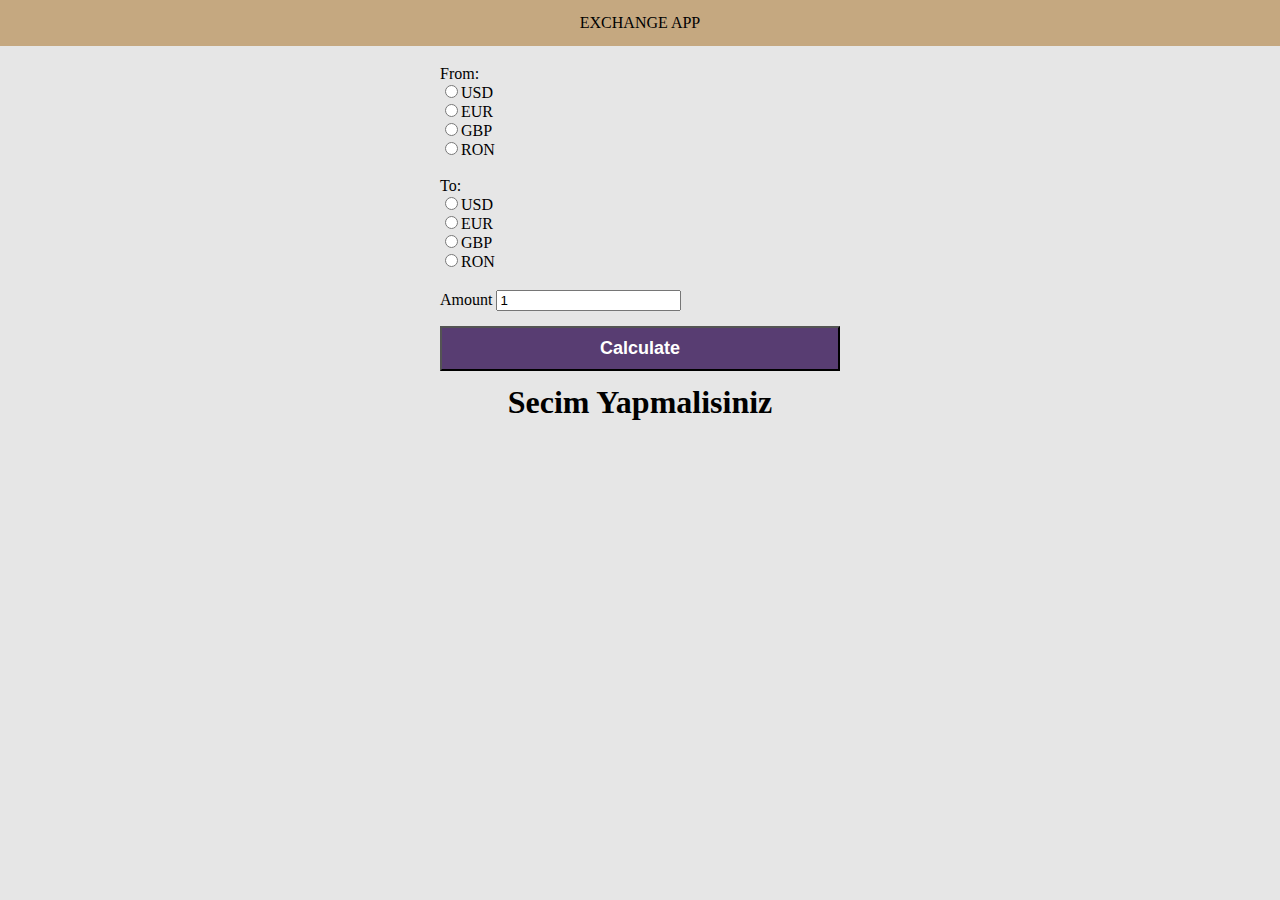
<file: bootcamp-odevler/4.hafta/index.html>
<!doctype html>
<html lang="en">
<head>
    <meta charset="UTF-8">
    <meta name="viewport"
          content="width=device-width, user-scalable=no, initial-scale=1.0, maximum-scale=1.0, minimum-scale=1.0">
    <meta http-equiv="X-UA-Compatible" content="ie=edge">
    <title>Document</title>
    <link rel="stylesheet" href="./style.css" type="text/css"/>
</head>
<body>
    <header>
        EXCHANGE APP
    </header>
    <div class="container">
        <div class="currency-box" id="currency-box-from" >
            <p>From:</p>
        </div>
        
        <div class="currency-box" id="currency-box-to">
            <p>To:</p>
        </div>
        
        <div class="currency-amount">
            <label>Amount</label>
            <input type="text" value="1" pattern="[0-9]+ " name="amount" placeholder="onlynumbers">
        </div>
        
        <div class="currency-calculate" id="calculate-button">
            <button>Calculate</button>
        </div>

        <div class="currecy-result" id="currency-result">
            Secim Yapmalisiniz
        </div>
    </div>

    <script src="./script.js"></script>
</body>
</html>
</file>
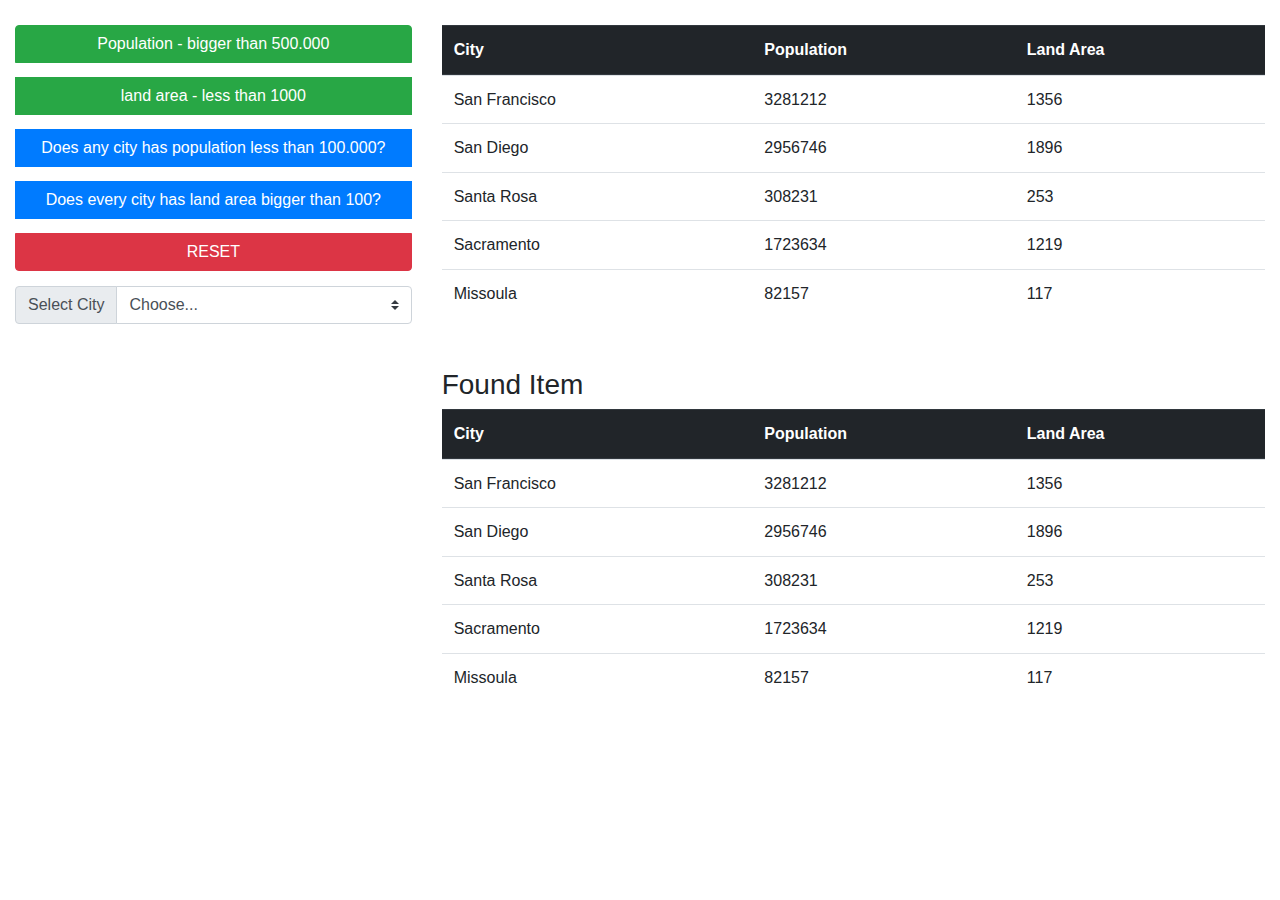
<file: bootcamp-odevler/5.hafta/index.html>
<!DOCTYPE html>
<html lang="en">
<head>
    <title> Bootstrap 4 equal columns example.</title>
    <meta charset="utf-8">
    <meta name="viewport" content="width=device-width, initial-scale=1">
    <link rel="stylesheet" href="https://maxcdn.bootstrapcdn.com/bootstrap/4.0.0/css/bootstrap.min.css">
    <script src="https://ajax.googleapis.com/ajax/libs/jquery/3.3.1/jquery.min.js"></script>
    <script src="https://cdnjs.cloudflare.com/ajax/libs/popper.js/1.12.9/umd/popper.min.js"></script>
    <script src="https://maxcdn.bootstrapcdn.com/bootstrap/4.0.0/js/bootstrap.min.js"></script>
    <style>
        body{
            padding-top: 25px;
        }
        .btn-group-vertical{
            width: 100% !important;
        }
        .btn {
            width: 100% !important;
            margin-bottom: 15px;
        }
    </style>
</head>
<body>

<div class="container-fluid">
    <div class="row">
        <div class="col-md-4">
            <div class="btn-group-vertical">
                <button type="button" class="btn btn-success" id="populationBigger">Population - bigger than 500.000</button>
                <button type="button" class="btn btn-success" id="landAreaLess">land area - less than 1000</button>
                <button type="button" class="btn btn-primary" id="isPopulationLess">Does any city has population less than 100.000?</button>
                <button type="button" class="btn btn-primary" id="isLandBigger">Does every city has land area bigger than 100?</button>
                <button type="button" class="btn btn-danger" id="reset">RESET</button>
            </div>
            <div class="input-group mb-3">
                <div class="input-group-prepend">
                    <label class="input-group-text" for="inputGroupSelect01">Select City</label>
                </div>
                <select class="custom-select" id="inputGroupSelect01">
                    <option selected>Choose...</option>
                    <option value="1">One</option>
                    <option value="2">Two</option>
                    <option value="3">Three</option>
                </select>
            </div>
        </div>
        <div class="col-md-8">
            <table class="table" id="allcities">
                <thead class="thead-dark">
                <tr>
                    <th>City</th>
                    <th>Population</th>
                    <th>Land Area</th>
                </tr>
                </thead>
                <tbody>
                </tbody>
            </table>
            <h3 style="margin-top:50px">Found Item</h3>
            <table class="table" id="singlecity">
                <thead class="thead-dark">
                <tr>
                    <th>City</th>
                    <th>Population</th>
                    <th>Land Area</th>
                </tr>
                </thead>
                <tbody>
                </tbody>
            </table>
        </div>
    </div>
</div>

<script type="module" src="./main.js"></script>
<script type="module" src="./odev.js"></script>
</body>
</html>
</file>
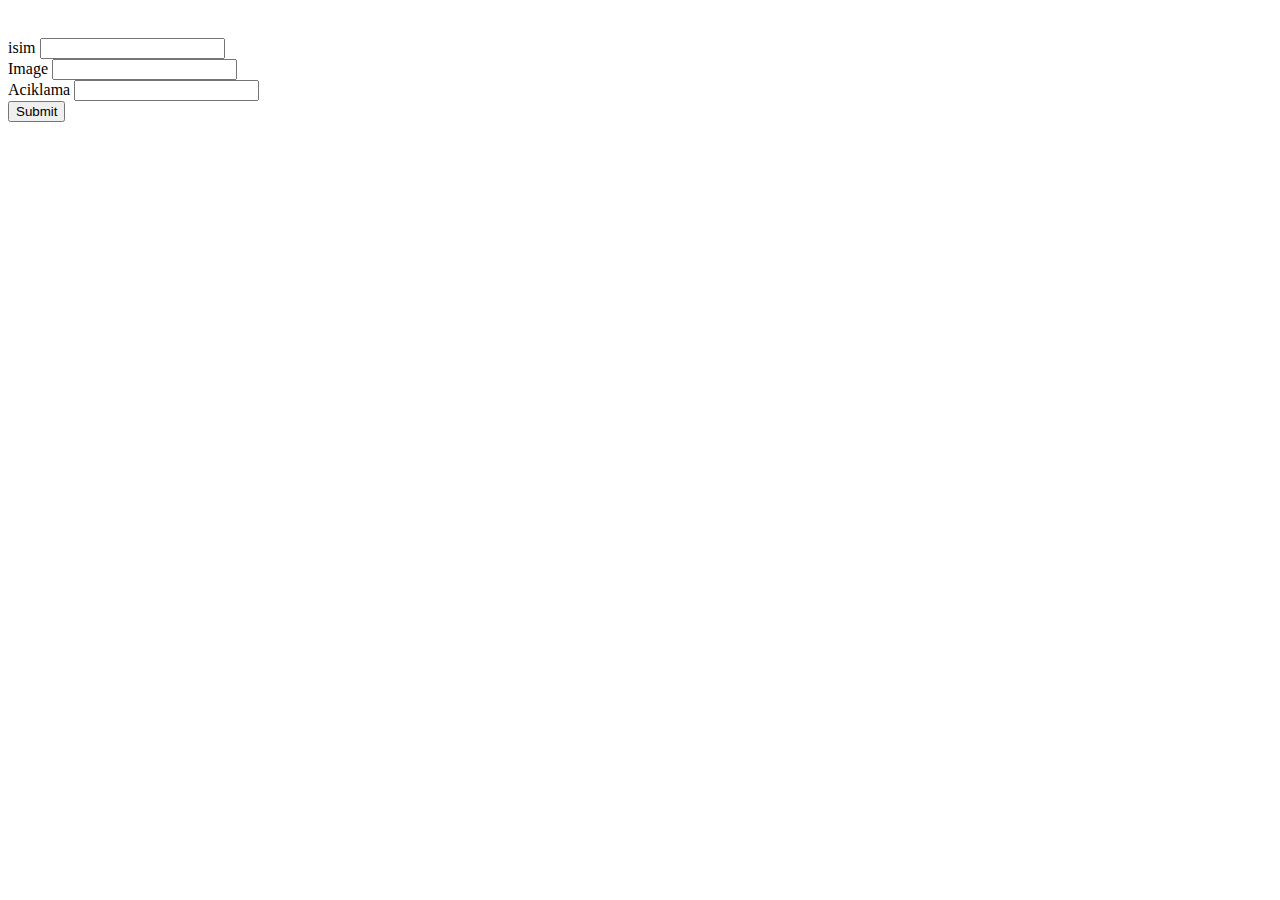
<file: bootcamp-odevler/6.hafta/index.html>
<!doctype html>
<html lang="en">
<head>
    <meta charset="UTF-8">
    <meta name="viewport"
          content="width=device-width, user-scalable=no, initial-scale=1.0, maximum-scale=1.0, minimum-scale=1.0">
    <meta http-equiv="X-UA-Compatible" content="ie=edge">
    <link href="https://cdn.jsdelivr.net/npm/bootstrap@5.0.0-beta1/dist/css/bootstrap.min.css" rel="stylesheet" integrity="sha384-giJF6kkoqNQ00vy+HMDP7azOuL0xtbfIcaT9wjKHr8RbDVddVHyTfAAsrekwKmP1" crossorigin="anonymous">
    <title>Document</title>
</head>
<body style="padding-top: 30px;">
    <div class="container">
        <div class="row">
            <div class="col-md-4" id="petsHolder">
            </div>
            <div class="col-md-8">
                <form id="petForm">
                    <div class="mb-3">
                        <label for="petName" class="form-label">isim</label>
                        <input type="text" class="form-control" id="petName">
                    </div>
                    <div class="mb-3">
                        <label for="petImage" class="form-label">Image</label>
                        <input type="text" class="form-control" id="petImage">
                    </div>
                    <div class="mb-3">
                        <label for="petDesc" class="form-label">Aciklama</label>
                        <input type="text" class="form-control" id="petDesc">
                    </div>
                    <button type="submit" class="btn btn-primary" id="petSubmitButton">Submit</button>
                </form>
            </div>
        </div>
    </div>
<script src="https://code.jquery.com/jquery-3.5.1.slim.min.js" integrity="sha256-4+XzXVhsDmqanXGHaHvgh1gMQKX40OUvDEBTu8JcmNs=" crossorigin="anonymous"></script>
    <!-- JavaScript Bundle with Popper -->
<script src="https://cdn.jsdelivr.net/npm/bootstrap@5.0.0-beta1/dist/js/bootstrap.bundle.min.js" integrity="sha384-ygbV9kiqUc6oa4msXn9868pTtWMgiQaeYH7/t7LECLbyPA2x65Kgf80OJFdroafW" crossorigin="anonymous"></script>
    <script src="./odev.js"></script>
    <script src="./petappmodule.js" type="module"></script>
</body>
</html>
</file>
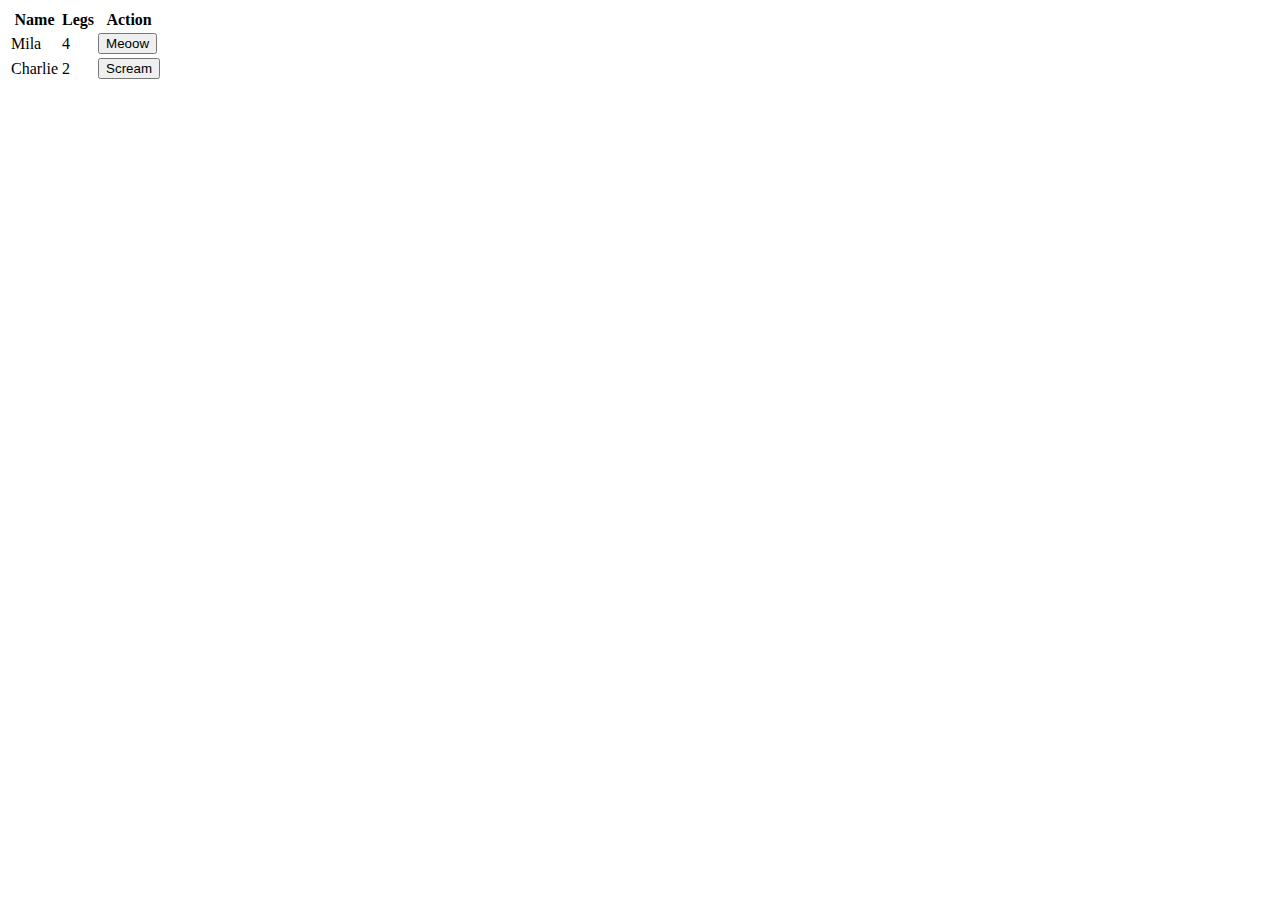
<file: bootcamp-odevler/3.hafta/3.haftahocaindex.html>
<!DOCTYPE html>
<html lang="en">
<head>
    <meta charset="UTF-8">
    <meta name="viewport" content="width=device-width, initial-scale=1.0">
    <title>Document</title>
    <style>
      tbody tr:hover {
        background: green;
        color: #fff;
      }
    </style>
</head>
<body>
    <table id="petsTable">
        <thead>
            <tr>
                <th>Name</th>
                <th>Legs</th>
                <th>Action</th>
            </tr>
        </thead>
        <tbody>
        </tbody>
    </table>

    <div id="imageHolder">
      </div>
  
  <audio id="meow" src="http://static1.grsites.com/archive/sounds/animals/animals023.mp3"></audio>
   <audio id="scream" src="http://static1.grsites.com/archive/sounds/animals/animals060.mp3"></audio>
  <script src="./3.haftahoca.js"></script>
</body>
</html>
</file>
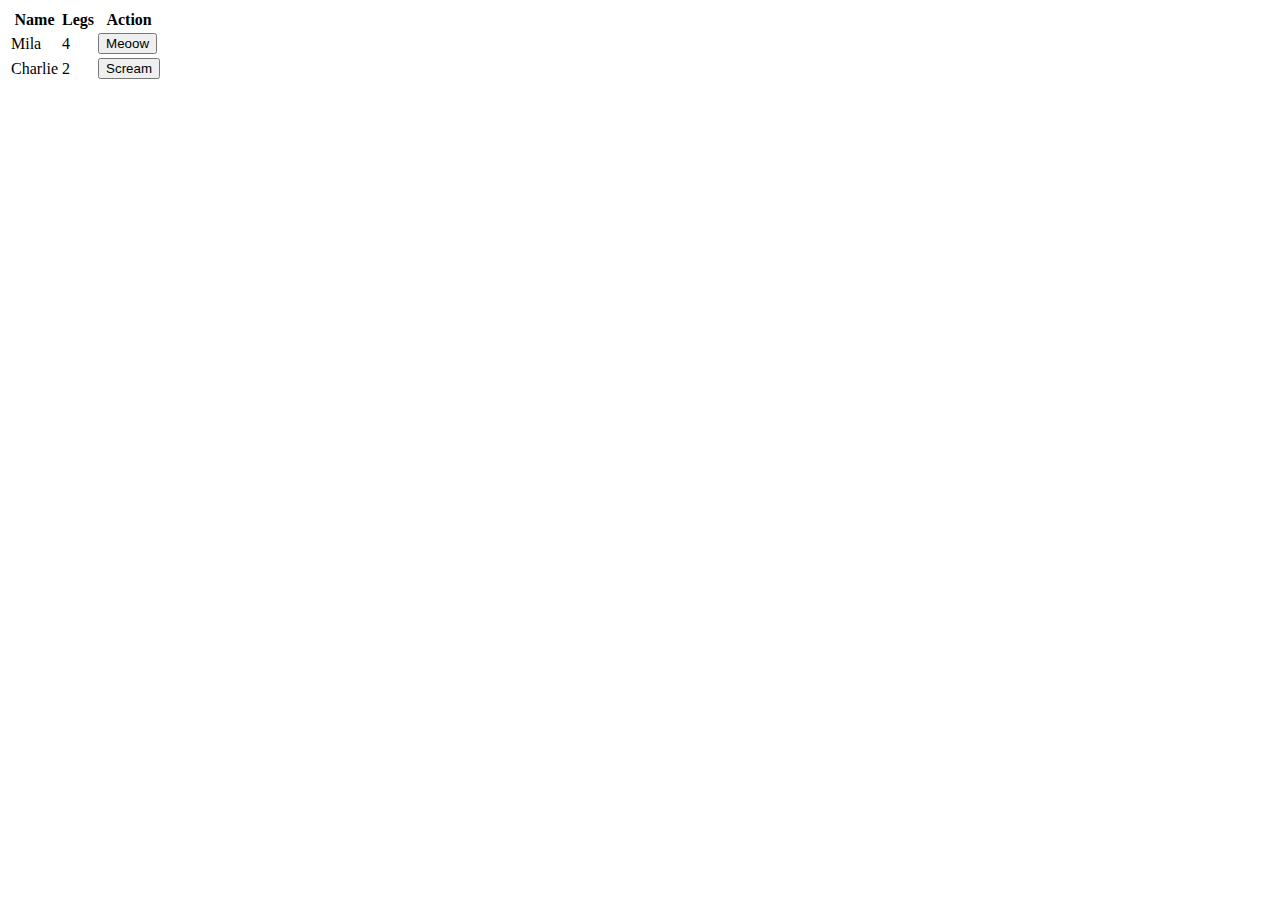
<file: bootcamp-odevler/3.hafta/3.haftaindex.html>
<!DOCTYPE html>
<html lang="en">
<head>
    <meta charset="UTF-8">
    <meta name="viewport" content="width=device-width, initial-scale=1.0">
    <title>Document</title>
    <link rel="stylesheet"  href="3.haftastyle.css">
</head>
<body>
    <table id="petsTable">
        <thead>
            <tr>
                <th>Name</th>
                <th>Legs</th>
                <th>Action</th>
            </tr>
        </thead>
        <tbody>
        </tbody>
    </table>
  
<audio id="meow" src="http://static1.grsites.com/archive/sounds/animals/animals023.mp3"></audio>
<audio id="scream" src="http://static1.grsites.com/archive/sounds/animals/animals060.mp3"></audio>
  
    <img  onclick="getImage()" />
    <script src="./3.hafta.js"></script>
</body>
</html>
</file>
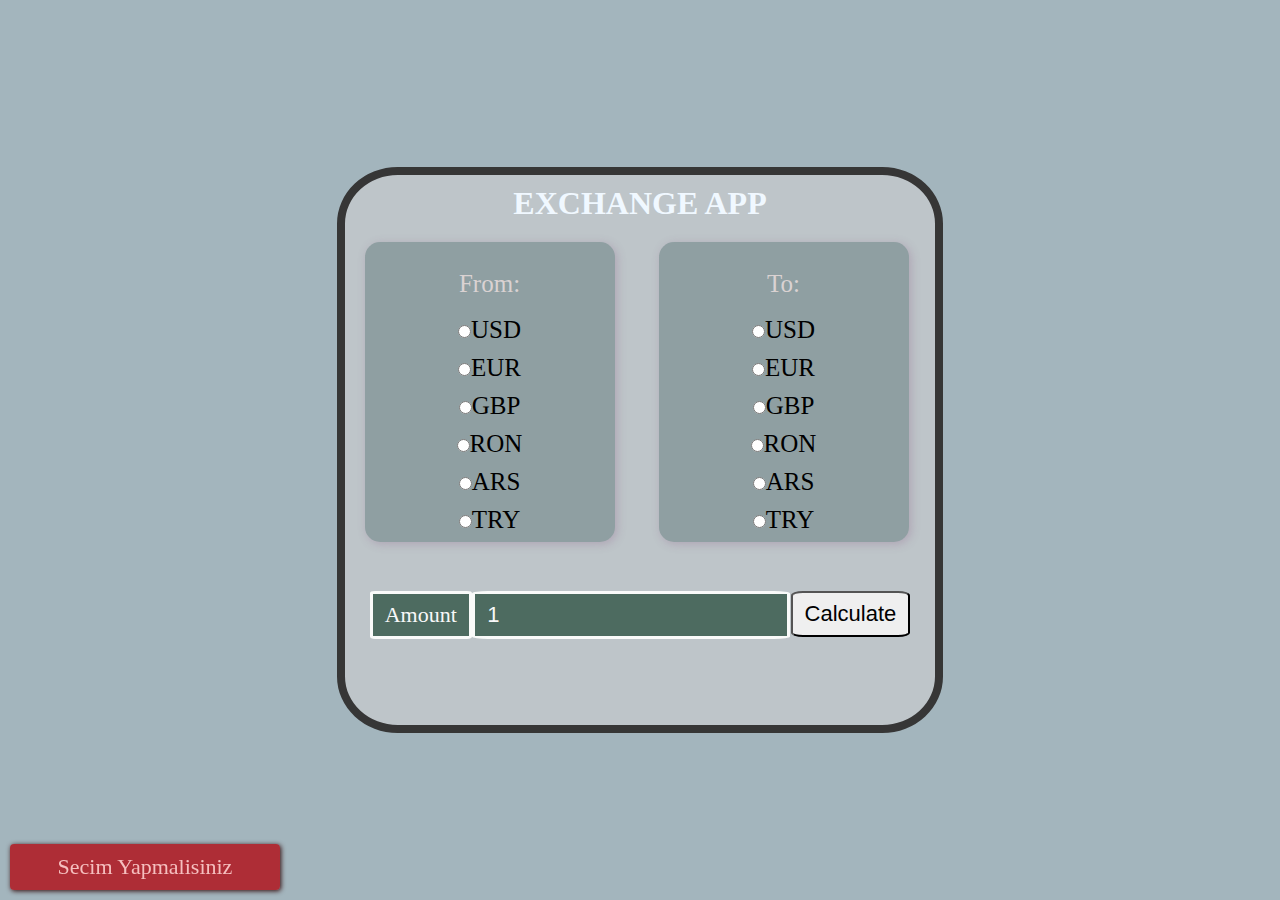
<file: bootcamp-odevler/4.hafta/deneme.html>
<!doctype html>
<html lang="en">
<head>
    <meta charset="UTF-8">
    <meta name="viewport"
          content="width=device-width, user-scalable=no, initial-scale=1.0, maximum-scale=1.0, minimum-scale=1.0">
    <meta http-equiv="X-UA-Compatible" content="ie=edge">
    <title>Document</title>
    <link rel="stylesheet" href="./deneme.css" type="text/css"/>
</head>
<body>

   
       <div class="container"> 
           <div class="card">
               <h1>   EXCHANGE APP</h1>
                <div class="card1">
                    <div class="currency-box" id="currency-box-from">
                        <div class="baslik">
                             <p>From:</p>
                        </div>                       
                    </div>

                </div>
                
                <div class="card2">
                    <div class="currency-box" id="currency-box-to">
                        <div class="baslik">
                            <p>To:</p>
                        </div>
                        
                    </div>

                </div>
                
                <div class="hesaplamaYeri">
                    <div class="currency-amount">
                        <label>Amount</label>
                        <input type="text" value="1" pattern="[0-9]+ " name="amount" placeholder="onlynumbers">
                    </div>
                    
                    <div class="currency-calculate" id="calculate-button">
                        <button>Calculate</button>
                    </div>
                </div>
               
                <div class="aciklamaKismi">
                    <div class="currency-result" id="currency-result">
                       <!-- Secim Yapmalisiniz -->
                       <div class="toast">
                         <p>Secim Yapmalisiniz</p>
                       </div>
                    </div>

                </div>

            </div>
        </div>
        
       </div>


   
    <script src="./deneme.js"></script>
</body>
</html>
</file>
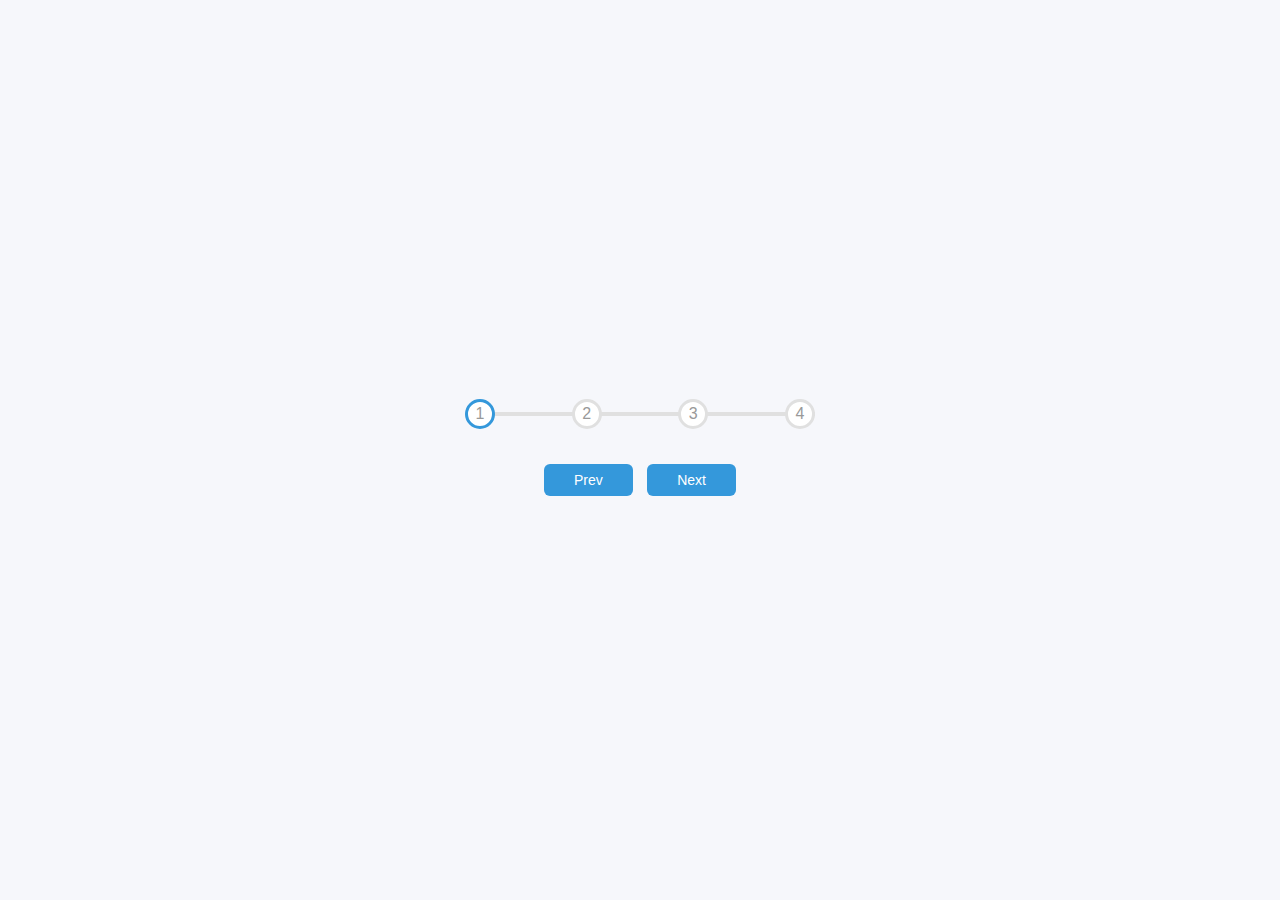
<file: bootcamp-odevler/denemeDosyasi/index1.html>
<!DOCTYPE html>
<html lang="en">
  <head>
    <meta charset="UTF-8" />
    <meta name="viewport" content="width=device-width, initial-scale=1.0" />
    <link rel="stylesheet" href="style1.css" />
    <title>Progress Steps</title>
  </head>
  <body>
    <div class="container">
      <div class="progress-container">
        <div class="progress" id="progress"></div>
        <div class="circle active">1</div>
        <div class="circle">2</div>
        <div class="circle">3</div>
        <div class="circle">4</div>
      </div>

      <button class="btn" id="prev" >Prev</button>
      <button class="btn" id="next">Next</button>
    </div>
    <script src="script1.js"></script>
  </body>
</html>
</file>
<file: bootcamp-odevler/3.hafta/3.haftastyle.css>
/* td:hover{
    color: aliceblue;
    background-color: green;

} */
tbody tr:hover{
    color: aliceblue;
    background-color: green;

}
</file>
<file: bootcamp-odevler/4.hafta/deneme.css>
*{
    margin: 0;
    padding: 0;
    box-shadow: border-box;
}


h1{
    text-align: center;
    color: aliceblue;
    font-size: 255px bold;
    margin-top: 10px;
}

.container {
	height:100vh;
	width: 100vw;
	background: rgb(163, 181, 189);
    display: flex;
	justify-content: center;
    align-items: center;
    background: rgb(163, 181, 189);
    
 }

 .container .card{
     border:8px rgb(54, 54, 54) solid;
     border-radius:10%;
     margin:20px 30px ;
     justify-content: center;
     background: rgb(190, 197, 201);
     height: 550px;
 }

.container .card1{
    background-color :rgba(37, 73, 73, 0.3);
    display:inline-block;
    padding: 15px;
    margin: 20px;
    width: 220px;
    height: 270px;
    text-align: center;
    border-radius: 15px;
    box-shadow: 2px 2px 10px rgba(138, 89, 134, 0.3);
    font-size: 25px;
    overflow-x: hidden; 
    overflow-y: scroll;
    line-height: 38px;
}

.container .card2 .currency-box .baslik,
.container .card1 .currency-box .baslik{
    padding:8px;
    color:rgb(218, 210, 210);
}

.container .card2{
    background-color :rgba(37, 73, 73, 0.3);;
    display:inline-block;   
    box-shadow: 2px 2px 10px rgba(138, 89, 134, 0.3);
    padding: 15px;
    width: 220px;
    height: 270px;
    border-radius: 15px;
    text-align: center;
    font-size: 25px;
    margin:20px;
    overflow-x: hidden; 
    overflow-y: scroll;
    line-height: 38px;
   
}


.container .hesaplamaYeri{
    border-radius: 15px;
    justify-content: center;
    display: flex;
    padding:15px;
    margin: 10px;
}

.container .hesaplamaYeri .currency-amount{
    display: flex; /**/
    justify-content: center;
    flex:5;
}

.container .hesaplamaYeri .currency-amount label{
    background: transparent;
    color: rgb(248, 248, 248);
    border-radius: 5%;
    background:  rgb(77, 107, 96);
    border: rgb(249, 250, 249) solid;
    outline: none;
    padding: 8px 12px;
    margin: 0.2px;
    cursor: pointer;
    font-size: 22px;
   
}

.container .hesaplamaYeri .currency-amount input{
    color: rgb(248, 248, 248);
    border-radius: 5%;
    background:  rgb(77, 107, 96);
    border: rgb(249, 250, 249) solid;
    outline: none;
    padding: 8px 12px;
    margin: 0.2px;
    cursor: pointer;
    font-size: 22px;
    justify-content: center;
}


.container .hesaplamaYeri .currency-calculate button{
    display:inline-block;
    padding: 8px 12px;
    margin: 0.2px;
    font-size: 22px;
    flex:5;
    border-radius: 10%;
}

.container .card .aciklamaKismi .currency-result{
text-align: center;
display: flex;
justify-content: center;
font-size: 22px;
color:rgb(34, 34, 34);
margin-bottom:15px;
}


.toast{
    position:fixed;
    bottom:10px;
    left: 10px;
    width:250px;
    border-radius: 4px;
    box-shadow: #310808 1px 1px 5px;
    background-color: rgba(177, 7, 15, 0.78);
    padding:10px;
    color: #f5bfbf;
    
    opacity:1;
    animation: toast 500ms cubic-bezier(.23,.82,.16,1.46);
    animation-iteration-count: 1;
  }
  
  
  @keyframes toast{
    0%{
      opacity:0;
      transform: translateY(200px);
    }
  
    100%{
      opacity:1;
      transform: translateY(0px);
    }
  }
</file>
<file: bootcamp-odevler/denemeDosyasi/style1.css>
:root {
    --line-border-fill: #3498db;
    --line-border-empty: #e0e0e0;
  }
  
  * {
    box-sizing: border-box;
  }
  
  body {
    background-color: #f6f7fb;
    font-family: 'Muli', sans-serif;
    display: flex;
    align-items: center;
    justify-content: center;
    height: 100vh;
    overflow: hidden;
    margin: 0;
  }
  
  .container {
    text-align: center;
  }
  
  .progress-container {
    display: flex;
    justify-content: space-between;
    position: relative;
    margin-bottom: 30px;
    max-width: 100%;
    width: 350px;
  }
  
  .progress-container::before {
    content: '';
    background-color: var(--line-border-empty);
    position: absolute;
    top: 50%;
    left: 0;
    transform: translateY(-50%);
    height: 4px;
    width: 100%;
    z-index: -1;
  }
  
  .progress {
    background-color: var(--line-border-fill);
    position: absolute;
    top: 50%;
    left: 0;
    transform: translateY(-50%);
    height: 4px;
    width: 0%;
    z-index: -1;
    transition: 0.4s ease;
  }
  
  .circle {
    background-color: #fff;
    color: #999;
    border-radius: 50%;
    height: 30px;
    width: 30px;
    display: flex;
    align-items: center;
    justify-content: center;
    border: 3px solid var(--line-border-empty);
    transition: 0.4s ease;
  }
  
  .circle.active {
    border-color: var(--line-border-fill);
  }
  
  .btn {
    background-color: var(--line-border-fill);
    color: #fff;
    border: 0;
    border-radius: 6px;
    cursor: pointer;
    font-family: inherit;
    padding: 8px 30px;
    margin: 5px;
    font-size: 14px;
  }
  
  .btn:active {
    transform: scale(0.98);
  }
  
  .btn:focus {
    outline: 0;
  }
  
  .btn:disabled {
    background-color: var(--line-border-empty);
    cursor: not-allowed;
  }
</file>
<file: bootcamp-odevler/4.hafta/style.css>
/* http://meyerweb.com/eric/tools/css/reset/
   v2.0 | 20110126
   License: none (public domain)
*/

html, body, div, span, applet, object, iframe,
h1, h2, h3, h4, h5, h6, p, blockquote, pre,
a, abbr, acronym, address, big, cite, code,
del, dfn, em, img, ins, kbd, q, s, samp,
small, strike, strong, sub, sup, tt, var,
b, u, i, center,
dl, dt, dd, ol, ul, li,
fieldset, form, label, legend,
table, caption, tbody, tfoot, thead, tr, th, td,
article, aside, canvas, details, embed,
figure, figcaption, footer, header, hgroup,
menu, nav, output, ruby, section, summary,
time, mark, audio, video {
    margin: 0;
    padding: 0;
    border: 0;
    font-size: 100%;
    font: inherit;
    vertical-align: baseline;
}
/* HTML5 display-role reset for older browsers */
article, aside, details, figcaption, figure,
footer, header, hgroup, menu, nav, section {
    display: block;
}
body {
    line-height: 1;
}
ol, ul {
    list-style: none;
}
blockquote, q {
    quotes: none;
}
blockquote:before, blockquote:after,
q:before, q:after {
    content: '';
    content: none;
}
table {
    border-collapse: collapse;
    border-spacing: 0;
}

/* OUR CSS */
body {
    background: #e6e6e6;
}

header {
    text-align: center;
    background: #c5a880;
    padding: 15px 0;
}

.container {
    max-width: 400px;
    margin: 20px auto;
}

.currency-box {
    margin: 20px 0;
}

.currency-amount {
    margin: 15px 0;
}

.currency-calculate{
    margin: 15px 0;
}

.currency-calculate button {
    width: 100%;
    padding: 10px;
    background: #583d72;
    color: #fff;
    font-weight: bold;
    font-size: 18px;
}

.currecy-result {
    font-size: 32px;
    text-align: center;
    font-weight: bold;
}
</file>
